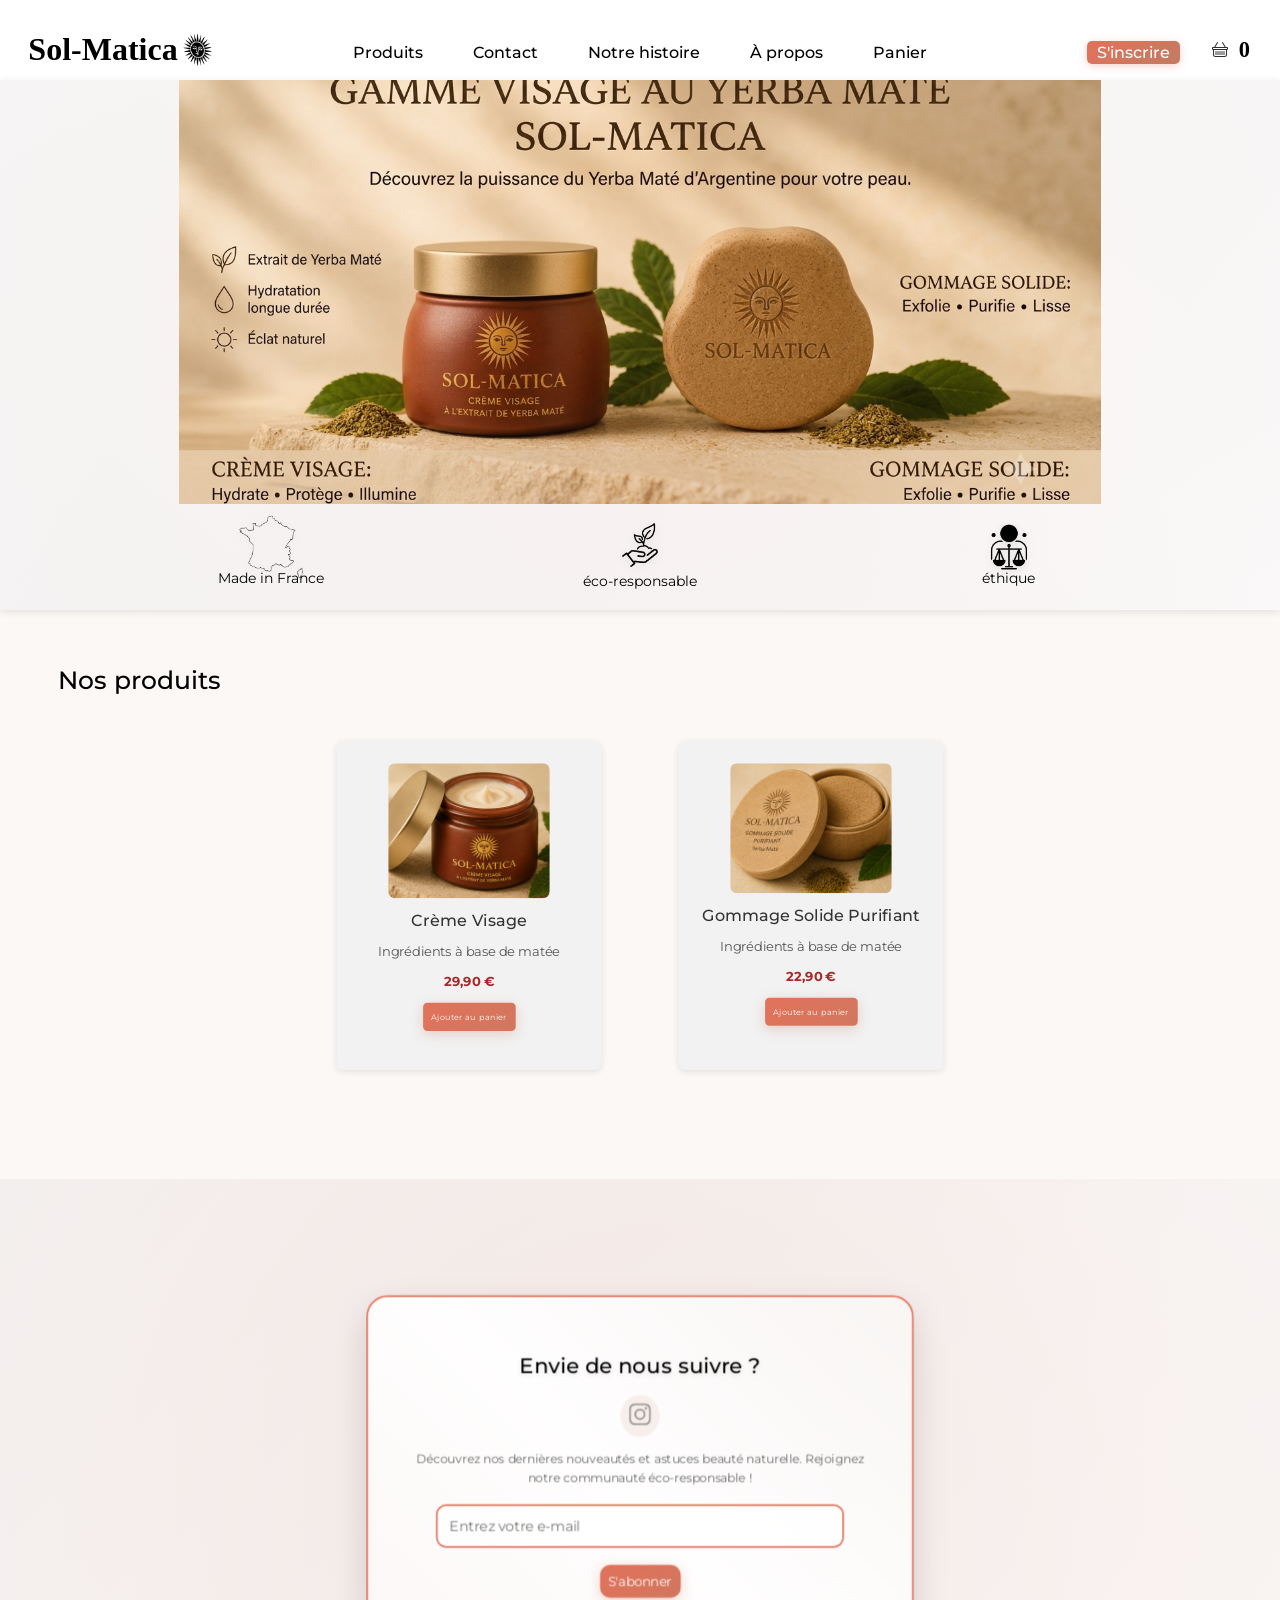
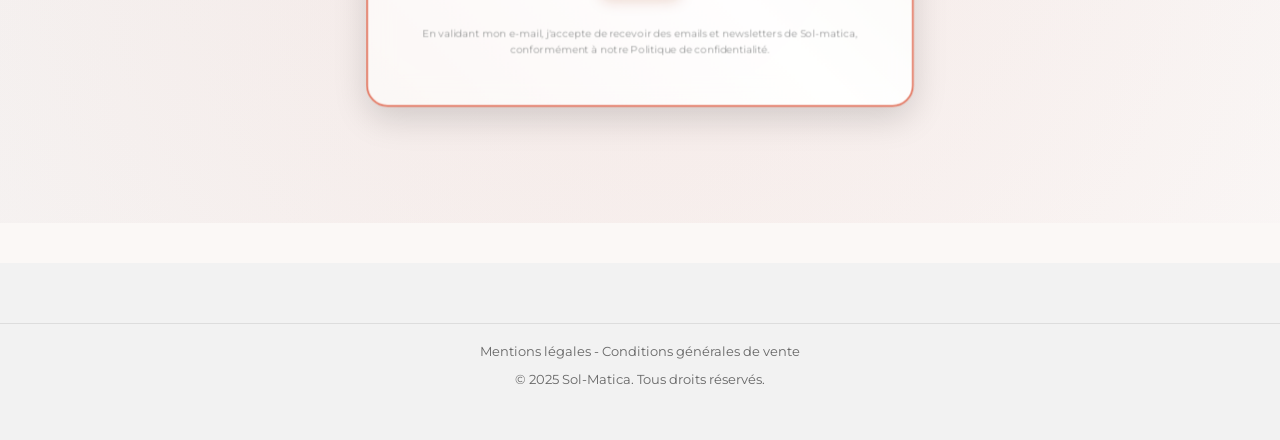
<file: index.html>
<!DOCTYPE html>
<html lang="en">
<head>
    <meta charset="utf-8">
    <meta name="viewport" content="width=device-width, initial-scale=1.0">
    <link rel="stylesheet" href="maticastyle.css">
    <!--<link href="https://fonts.googleapis.com/css2?family=Clarity+City&display=swap" rel="stylesheet">. old one font-->
    <link href="https://fonts.googleapis.com/css2?family=Playfair+Display:wght@400;700&display=swap" rel="stylesheet">
    <link href="https://fonts.googleapis.com/css2?family=Montserrat:wght@100;200;300;400;500;600;700&display=swap" rel="stylesheet">
    

    <title>Sol-Matica</title>
</head>

<body>
    <!-- Éléments décoratifs flottants -->
    <div class="floating-elements">
        <div class="leaf leaf-1"></div>
        <div class="leaf leaf-2"></div>
        <div class="leaf leaf-3"></div>
    </div>

    <!-- Mobile Menu Overlay -->
    <div class="mobile-menu-overlay" id="menu-overlay"></div>

    <!-- Mobile Menu Sidebar -->
    <div class="mobile-menu" id="mobile-menu">
        <div class="mobile-menu-header">
            <h2>Sol-Matica</h2>
            <p>Cosmétiques naturels</p>
        </div>
        <nav>
            <a href="#nos-produits" class="mobile-link">
                <svg xmlns="http://www.w3.org/2000/svg" width="20" height="20" fill="currentColor" viewBox="0 0 16 16">
                    <path d="M8 4.754a3.246 3.246 0 1 0 0 6.492 3.246 3.246 0 0 0 0-6.492M5.754 8a2.246 2.246 0 1 1 4.492 0 2.246 2.246 0 0 1-4.492 0"/>
                    <path d="M9.796 1.343c-.527-1.79-3.065-1.79-3.592 0l-.094.319a.873.873 0 0 1-1.255.52l-.292-.16c-1.64-.892-3.433.902-2.54 2.541l.159.292a.873.873 0 0 1-.52 1.255l-.319.094c-1.79.527-1.79 3.065 0 3.592l.319.094a.873.873 0 0 1 .52 1.255l-.16.292c-.892 1.64.901 3.434 2.541 2.54l.292-.159a.873.873 0 0 1 1.255.52l.094.319c.527 1.79 3.065 1.79 3.592 0l.094-.319a.873.873 0 0 1 1.255-.52l.292.16c1.64.893 3.434-.902 2.54-2.541l-.159-.292a.873.873 0 0 1 .52-1.255l.319-.094c1.79-.527 1.79-3.065 0-3.592l-.319-.094a.873.873 0 0 1-.52-1.255l.16-.292c.893-1.64-.902-3.433-2.541-2.54l-.292.159a.873.873 0 0 1-1.255-.52zm-2.633.283c.246-.835 1.428-.835 1.674 0l.094.319a1.873 1.873 0 0 0 2.693 1.115l.291-.16c.764-.415 1.6.42 1.184 1.185l-.159.292a1.873 1.873 0 0 0 1.116 2.692l.318.094c.835.246.835 1.428 0 1.674l-.319.094a1.873 1.873 0 0 0-1.115 2.693l.16.291c.415.764-.42 1.6-1.185 1.184l-.291-.159a1.873 1.873 0 0 0-2.693 1.116l-.094.318c-.246.835-1.428.835-1.674 0l-.094-.319a1.873 1.873 0 0 0-2.692-1.115l-.292.16c-.764.415-1.6-.42-1.184-1.185l.159-.291A1.873 1.873 0 0 0 1.945 8.93l-.319-.094c-.835-.246-.835-1.428 0-1.674l.319-.094A1.873 1.873 0 0 0 3.06 4.377l-.16-.292c-.415-.764.42-1.6 1.185-1.184l.292.159a1.873 1.873 0 0 0 2.692-1.115z"/>
                </svg>
                Produits
            </a>
            <a href="#profil" class="mobile-link">
                <svg xmlns="http://www.w3.org/2000/svg" width="20" height="20" fill="currentColor" viewBox="0 0 16 16">
                    <path d="M8 8a3 3 0 1 0 0-6 3 3 0 0 0 0 6m2-3a2 2 0 1 1-4 0 2 2 0 0 1 4 0m4 8c0 1-1 1-1 1H3s-1 0-1-1 1-4 6-4 6 3 6 4m-1-.004c-.001-.246-.154-.986-.832-1.664C11.516 10.68 10.289 10 8 10s-3.516.68-4.168 1.332c-.678.678-.83 1.418-.832 1.664z"/>
                </svg>
                Profil
            </a>
            <a href="#apropos" class="mobile-link">
                <svg xmlns="http://www.w3.org/2000/svg" width="20" height="20" fill="currentColor" viewBox="0 0 16 16">
                    <path d="M8 15A7 7 0 1 1 8 1a7 7 0 0 1 0 14m0 1A8 8 0 1 0 8 0a8 8 0 0 0 0 16"/>
                    <path d="m8.93 6.588-2.29.287-.082.38.45.083c.294.07.352.176.288.469l-.738 3.468c-.194.897.105 1.319.808 1.319.545 0 1.178-.252 1.465-.598l.088-.416c-.2.176-.492.246-.686.246-.275 0-.375-.193-.304-.533zM9 4.5a1 1 0 1 1-2 0 1 1 0 0 1 2 0"/>
                </svg>
                À propos
            </a>
            <a href="contact.html" class="mobile-link">
                <svg xmlns="http://www.w3.org/2000/svg" width="20" height="20" fill="currentColor" viewBox="0 0 16 16">
                    <path d="M0 4a2 2 0 0 1 2-2h12a2 2 0 0 1 2 2v8a2 2 0 0 1-2 2H2a2 2 0 0 1-2-2zm2-1a1 1 0 0 0-1 1v.217l7 4.2 7-4.2V4a1 1 0 0 0-1-1zm13 2.383-4.708 2.825L15 11.105zm-.034 6.876-5.64-3.471L8 9.583l-1.326-.795-5.64 3.47A1 1 0 0 0 2 13h12a1 1 0 0 0 .966-.741M1 11.105l4.708-2.897L1 5.383z"/>
                </svg>
                Contact
            </a>
            <a href="#panier" class="mobile-link">
                <svg xmlns="http://www.w3.org/2000/svg" width="20" height="20" fill="currentColor" viewBox="0 0 16 16">
                    <path d="M5.757 1.071a.5.5 0 0 1 .172.686L3.383 6h9.234L10.07 1.757a.5.5 0 1 1 .858-.514L13.783 6H15a1 1 0 0 1 1 1v1a1 1 0 0 1-1 1v4.5a2.5 2.5 0 0 1-2.5 2.5h-9A2.5 2.5 0 0 1 1 13.5V9a1 1 0 0 1-1-1V7a1 1 0 0 1 1-1h1.217L5.07 1.243a.5.5 0 0 1 .686-.172zM2 9v4.5A1.5 1.5 0 0 0 3.5 15h9a1.5 1.5 0 0 0 1.5-1.5V9zM1 7v1h14V7zm3 3a.5.5 0 0 1 .5.5v3a.5.5 0 0 1-1 0v-3A.5.5 0 0 1 4 10m2 0a.5.5 0 0 1 .5.5v3a.5.5 0 0 1-1 0v-3A.5.5 0 0 1 6 10m2 0a.5.5 0 0 1 .5.5v3a.5.5 0 0 1-1 0v-3A.5.5 0 0 1 8 10m2 0a.5.5 0 0 1 .5.5v3a.5.5 0 0 1-1 0v-3a.5.5 0 0 1 .5-.5m2 0a.5.5 0 0 1 .5.5v3a.5.5 0 0 1-1 0v-3a.5.5 0 0 1 .5-.5"/>
                </svg>
                Panier
            </a>
            <a href="monhistoire.html" class="mobile-link"></a>
                <svg xmlns="http://www.w3.org/2000/svg" width="20" height="20" fill="currentColor" viewBox="0 0 16 16">
                    <path d="M5.757 1.071a.5.5 0 0 1 .172.686L3.383 6h9.234L10.07 1.757a.5.5 0 1 1 .858-.514L13.783 6H15a1 1 0 0 1 1 1v1a1 1 0 0 1-1 1v4.5a2.5 2.5 0 0 1-2.5 2.5h-9A2.5 2.5 0 0 1 1 13.5V9a1 1 0 0 1-1-1V7a1 1 0 0 1 1-1h1.217L5.07 1.243a.5.5 0 0 1 .686-.172zM2 9v4.5A1.5 1.5 0 0 0 3.5 15h9a1.5 1.5 0 0 0 1.5-1.5V9zM1 7v1h14V7zm3 3a.5.5 0 0 1 .5.5v3a.5.5 0 0 1-1 0v-3A.5.5 0 0 1 4 10m2 0a.5.5 0 0 1 .5.5v3a.5.5 0 0 1-1 0v-3A.5.5 0 0 1 6 10m2 0a.5.5 0 0 1 .5.5v3a.5.5 0 0 1-1 0v-3A.5.5 0 0 1 8 10m2 0a.5.5 0 0 1 .5.5v3a.5.5 0 0 1-1 0v-3a.5.5 0 0 1 .5-.5m2 0a.5.5 0 0 1 .5.5v3a.5.5 0 0 1-1 0v-3a.5.5 0 0 1 .5-.5"/>
                </svg>
                Notre histoire
        </nav>
    </div>

    <!-- Menu Hamburger (doit être APRÈS le menu pour le z-index) -->
    <button class="hamburger" id="hamburger-btn">
        <span></span>
        <span></span>
        <span></span>
    </button>

    <div class="textmove">
        <h1 class="float">Sol-Matica</h1>
        <img src="logo3.png" class="logo-inline" alt="Sol-Matica logo">
    </div>
    
    <div class="inscription-container">
        <button id="btn-inscription">S'inscrire</button>
    </div>

    <div class="banner"></div>
    
    <nav class="navbar">
        <ul>
            <li><a href="#nos-produits" class="fade-in" style="animation-delay: 0.5s;">Produits</a></li>
            <li><a href="contact.html" class="fade-in" style="animation-delay: 0.9s;">Contact</a></li>
            <li><a href="monhistoire.html" class="fade-in" style="animation-delay: 1.1s;">Notre histoire</a></li>
            <li><a href="#apropos" class="fade-in" style="animation-delay: 0.7s;">À propos</a></li>
            <li><a href="#panier" class="fade-in" style="animation-delay: 1.1s;">Panier</a></li>
        </ul>
    </nav>

    <section>
        <div class="banner3">
            <img src="Gemini_Generated_Image_6yeigr6yeigr6yei.png" style="width: 72%; display: block; margin: 0 auto;">
            <div class="badges">
                <div class="badge scale-in" style="animation-delay: 1s;">
                    <img src="64213274-simple-contour-map-of-france-black-outline-map-isolated-on-white-background-removebg-preview.png">
                    <span>Made in France</span>
                </div>

                <div class="badge scale-in" style="animation-delay: 1.2s;">
                    <img src="main-tenant-le-sol-avec-l-icone-de-ligne-plate-de-plante-vecteur-fin-signe-de-protection-de-l-environnement-logo-de-concept-d-ecologie-illustration-de-l-agriculture-2jn0ere-removebg-preview.png">
                    <span>éco-responsable</span>
                </div>

                <div class="badge scale-in" style="animation-delay: 1.4s;">
                    <img src="logohen.png">
                    <span>éthique</span>
                </div>
            </div>
        </div>
    </section>

    <h1 id="nos-produits" class="textmove2">Nos produits</h1>
    
    <section id="produits" class="produits">
        <div class="header-actions">
            <div class="panier">
                <svg xmlns="http://www.w3.org/2000/svg" width="16" height="16" fill="currentColor" class="bi bi-basket" viewBox="0 0 16 16">
                    <path d="M5.757 1.071a.5.5 0 0 1 .172.686L3.383 6h9.234L10.07 1.757a.5.5 0 1 1 .858-.514L13.783 6H15a1 1 0 0 1 1 1v1a1 1 0 0 1-1 1v4.5a2.5 2.5 0 0 1-2.5 2.5h-9A2.5 2.5 0 0 1 1 13.5V9a1 1 0 0 1-1-1V7a1 1 0 0 1 1-1h1.217L5.07 1.243a.5.5 0 0 1 .686-.172zM2 9v4.5A1.5 1.5 0 0 0 3.5 15h9a1.5 1.5 0 0 0 1.5-1.5V9zM1 7v1h14V7zm3 3a.5.5 0 0 1 .5.5v3a.5.5 0 0 1-1 0v-3A.5.5 0 0 1 4 10m2 0a.5.5 0 0 1 .5.5v3a.5.5 0 0 1-1 0v-3A.5.5 0 0 1 6 10m2 0a.5.5 0 0 1 .5.5v3a.5.5 0 0 1-1 0v-3A.5.5 0 0 1 8 10m2 0a.5.5 0 0 1 .5.5v3a.5.5 0 0 1-1 0v-3a.5.5 0 0 1 .5-.5m2 0a.5.5 0 0 1 .5.5v3a.5.5 0 0 1-1 0v-3a.5.5 0 0 1 .5-.5"/>
                </svg> 
                <span id="panier-count">0</span>
            </div>
        </div>

        <!-- Produits -->
    <!--/*<div class="product-card slide-in-left">
            <div class="product-image-wrapper">
                <img src="smallv1.png" alt="Produit 1">
            </div>
            <div class="text">
                <h3>Crème Visage</h3>
            </div>
            <div class="undertext">
                <p>Ingrédients à base de matée et de framboise</p>
                <button class="btn-panier">Ajouter au panier</button>
            </div>
        </div>-->
        <div class="product-card slide-in-left">
            <div class="product-image-wrapper">
                <img src="smallv1.png" alt="Produit 1">
            </div>
            <div class="text">
                <h3><a href="produit1.html" class="main-link">Crème Visage</a></h3>
            </div>
            <div class="undertext">
                <p>Ingrédients à base de matée</p>
                <p style="color: brown; font-weight: bold;">
                29,90 € </p>
                <button class="btn-panier">Ajouter au panier</button>
            </div>
        </div>




        <!--div class="product-card slide-in-left" style="animation-delay: 0.5s;">
            <div class="product-image-wrapper">
                <img src="smallv2.png" alt="Produit 2">
            </div>
            <div class="text">
                <h3>Gommage Solide Purifiant</h3>
            </div>
            <div class="undertext">
                <p>Ingrédients à base de matée et de framboise</p>
                <button class="btn-panier">Ajouter au panier</button>
            </div>
        </div>-->

        <div class="product-card slide-in-left">
            <div class="product-image-wrapper">
                <img src="smallv2.png" alt="Produit 2">
            </div>
            <div class="text">
                <h3><a href="produit2.html" class="main-link">Gommage Solide Purifiant</a></h3>
            </div>
            <div class="undertext">
                <p>Ingrédients à base de matée</p>
                <p style="color: brown; font-weight: bold;">
                22,90 € </p>
                <button class="btn-panier">Ajouter au panier</button>
            </div>
        </div>
    </section>

    <section class="newsletter fade-in">
        <div class="newsletter-card">
            <h3>Envie de nous suivre ?</h3>
            <div class="social-links">
                <a href="https://www.instagram.com/example/" target="_blank" id="instagram-link">
                    <svg xmlns="http://www.w3.org/2000/svg" width="16" height="16" fill="currentColor" class="bi bi-instagram" viewBox="0 0 16 16">
                        <path d="M8 0C5.829 0 5.556.01 4.703.048 3.85.088 3.269.222 2.76.42a3.9 3.9 0 0 0-1.417.923A3.9 3.9 0 0 0 .42 2.76C.222 3.268.087 3.85.048 4.7.01 5.555 0 5.827 0 8.001c0 2.172.01 2.444.048 3.297.04.852.174 1.433.372 1.942.205.526.478.972.923 1.417.444.445.89.719 1.416.923.51.198 1.09.333 1.942.372C5.555 15.99 5.827 16 8 16s2.444-.01 3.298-.048c.851-.04 1.434-.174 1.943-.372a3.9 3.9 0 0 0 1.416-.923c.445-.445.718-.891.923-1.417.197-.509.332-1.09.372-1.942C15.99 10.445 16 10.173 16 8s-.01-2.445-.048-3.299c-.04-.851-.175-1.433-.372-1.941a3.9 3.9 0 0 0-.923-1.417A3.9 3.9 0 0 0 13.24.42c-.51-.198-1.092-.333-1.943-.372C10.443.01 10.172 0 7.998 0zm-.717 1.442h.718c2.136 0 2.389.007 3.232.046.78.035 1.204.166 1.486.275.373.145.64.319.92.599s.453.546.598.92c.11.281.24.705.275 1.485.039.843.047 1.096.047 3.231s-.008 2.389-.047 3.232c-.035.78-.166 1.203-.275 1.485a2.5 2.5 0 0 1-.599.919c-.28.28-.546.453-.92.598-.28.11-.704.24-1.485.276-.843.038-1.096.047-3.232.047s-2.39-.009-3.233-.047c-.78-.036-1.203-.166-1.485-.276a2.5 2.5 0 0 1-.92-.598 2.5 2.5 0 0 1-.6-.92c-.109-.281-.24-.705-.275-1.485-.038-.843-.046-1.096-.046-3.233s.008-2.388.046-3.231c.036-.78.166-1.204.276-1.486.145-.373.319-.64.599-.92s.546-.453.92-.598c.282-.11.705-.24 1.485-.276.738-.034 1.024-.044 2.515-.045zm4.988 1.328a.96.96 0 1 0 0 1.92.96.96 0 0 0 0-1.92m-4.27 1.122a4.109 4.109 0 1 0 0 8.217 4.109 4.109 0 0 0 0-8.217m0 1.441a2.667 2.667 0 1 1 0 5.334 2.667 2.667 0 0 1 0-5.334"/>
                    </svg>
                </a>
            </div>
            <p>Découvrez nos dernières nouveautés et astuces beauté naturelle. Rejoignez notre communauté éco-responsable !</p>
            <input type="email" placeholder="Entrez votre e-mail" id="email-input">  
            <button id="subscribe-btn" class="button-bounce">S'abonner</button>
            <p class="privacy-text">En validant mon e-mail, j'accepte de recevoir des emails et newsletters de Sol-matica, conformément à notre Politique de confidentialité.</p>
        </div>
    </section>

    <footer>
        <div class="footer-bottom">
            <div class="footer-links">
                <span>Mentions légales</span>
                <span> - Conditions générales de vente</span>
            </div>
            <p>&copy; 2025 Sol-Matica. Tous droits réservés.</p>
        </div>
    </footer>

    <!-- TOUS LES SCRIPTS À LA FIN -->
    <script>
        // Bouton inscription
        document.getElementById("btn-inscription").addEventListener("click", function() {
            window.location.href = "inscription.html";
        });

        // Script panier
        let panierCount = 0;
        const panierDisplay = document.getElementById("panier-count");
        const produits = document.querySelectorAll(".btn-panier");

        produits.forEach(btn => {
            btn.addEventListener("click", (e) => {
                panierCount++;
                panierDisplay.textContent = panierCount;
                
                // Animation du panier
                panierDisplay.parentElement.classList.add('panier-animate');
                setTimeout(() => {
                    panierDisplay.parentElement.classList.remove('panier-animate');
                }, 600);
                
                // Effet ripple sur le bouton
                const ripple = document.createElement('span');
                ripple.classList.add('ripple-effect');
                btn.appendChild(ripple);
                setTimeout(() => ripple.remove(), 600);
            });
        });

        // Menu Hamburger
        const hamburger = document.getElementById('hamburger-btn');
        const mobileMenu = document.getElementById('mobile-menu');
        const menuOverlay = document.getElementById('menu-overlay');
        const body = document.body;

        function openMenu() {
            console.log('Opening menu'); // Pour debug
            hamburger.classList.add('active');
            mobileMenu.classList.add('active');
            menuOverlay.classList.add('active');
            body.style.overflow = 'hidden';
        }

        function closeMenu() {
            console.log('Closing menu'); // Pour debug
            hamburger.classList.remove('active');
            mobileMenu.classList.remove('active');
            menuOverlay.classList.remove('active');
            body.style.overflow = '';
        }

        // Clic sur hamburger
        hamburger.addEventListener('click', function(e) {
            e.preventDefault();
            e.stopPropagation();
            console.log('Hamburger clicked'); // Pour debug
            
            if (mobileMenu.classList.contains('active')) {
                closeMenu();
            } else {
                openMenu();
            }
        });

        // Clic sur overlay
        menuOverlay.addEventListener('click', function(e) {
            e.preventDefault();
            closeMenu();
        });

        // Clic sur liens du menu
        const menuLinks = mobileMenu.querySelectorAll('a');
        menuLinks.forEach(link => {
            link.addEventListener('click', function() {
                closeMenu();
            });
        });
    </script>
</body>
</html>
</file>
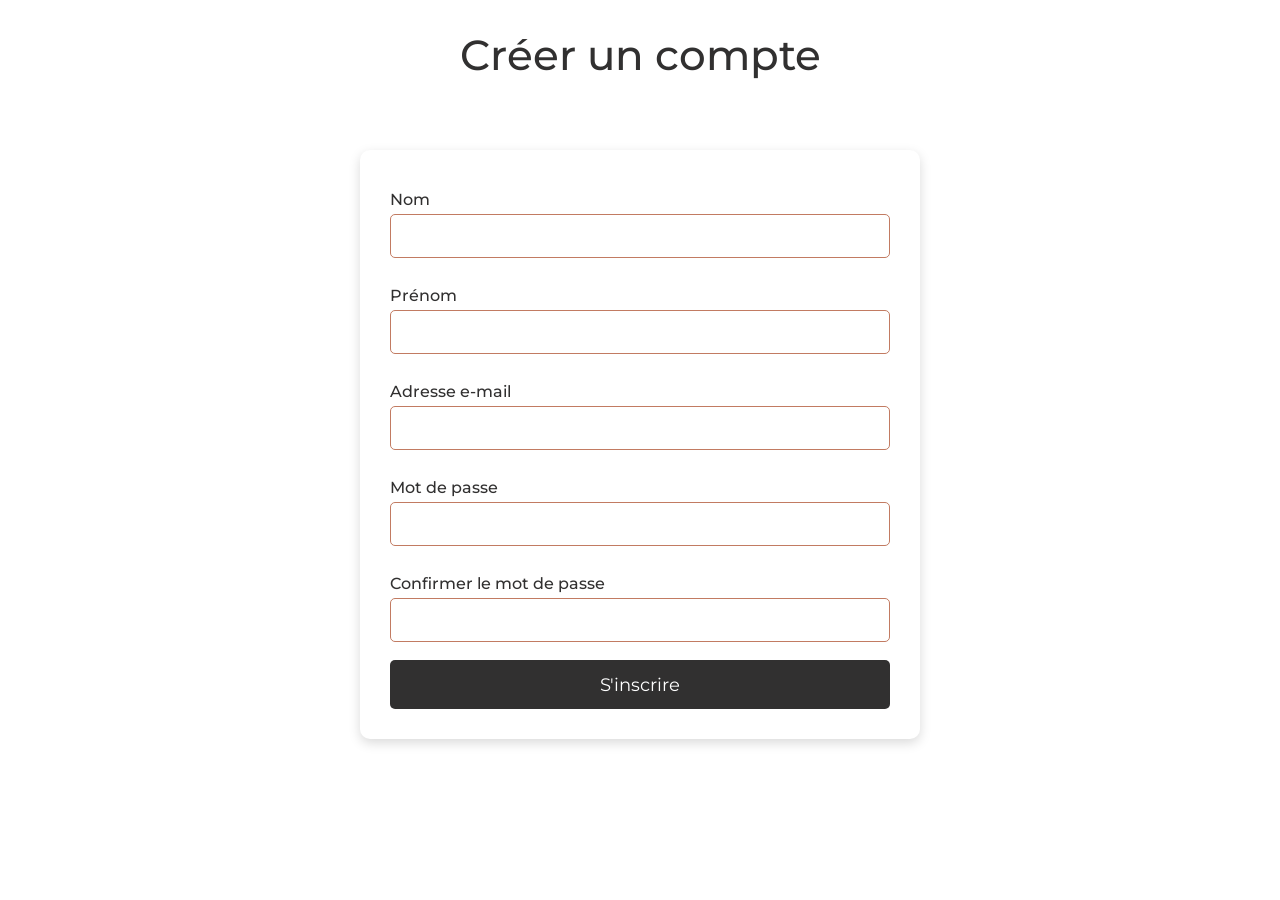
<file: inscription.html>
<!DOCTYPE html>
<html lang="fr">
<head>
  <meta charset="UTF-8">
  <title>Inscription</title>
  <link rel="stylesheet" href="inscrisytle.css">
  <link href="https://fonts.googleapis.com/css2?family=Montserrat:wght@100;200;300;400;500;600;700&display=swap" rel="stylesheet">

</head>
<body>

  <div class="headbanner">
    <h1>Créer un compte</h1>
  </div>

  <form id="form-inscription" action="userController.php" method="POST">
    <label for="nom">Nom</label>
    <input type="text" id="nom" name="nom" required>

    <label for="prenom">Prénom</label>
    <input type="text" id="prenom" name="prenom" required>

    <label for="email">Adresse e-mail</label>
    <input type="email" id="email" name="email" required>

    <label for="motdepasse">Mot de passe</label>
    <input type="password" id="motdepasse" name="motdepasse" required>

    <label for="confirm">Confirmer le mot de passe</label>
    <input type="password" id="confirm" name="confirm" required>

    <button type="submit">S'inscrire</button>
  </form>
   <div id="confirmation-message">
    Inscription réussie 🎉 Bienvenue sur notre site !
  </div>

  <script>
    const form = document.getElementById("form-inscription");
    const confirmation = document.getElementById("confirmation-message");

    form.addEventListener("submit", function(event) {
      event.preventDefault(); //
      confirmation.style.display = "block"; 
      form.reset(); 
    });
  </script>

</body>
</html>
</file>
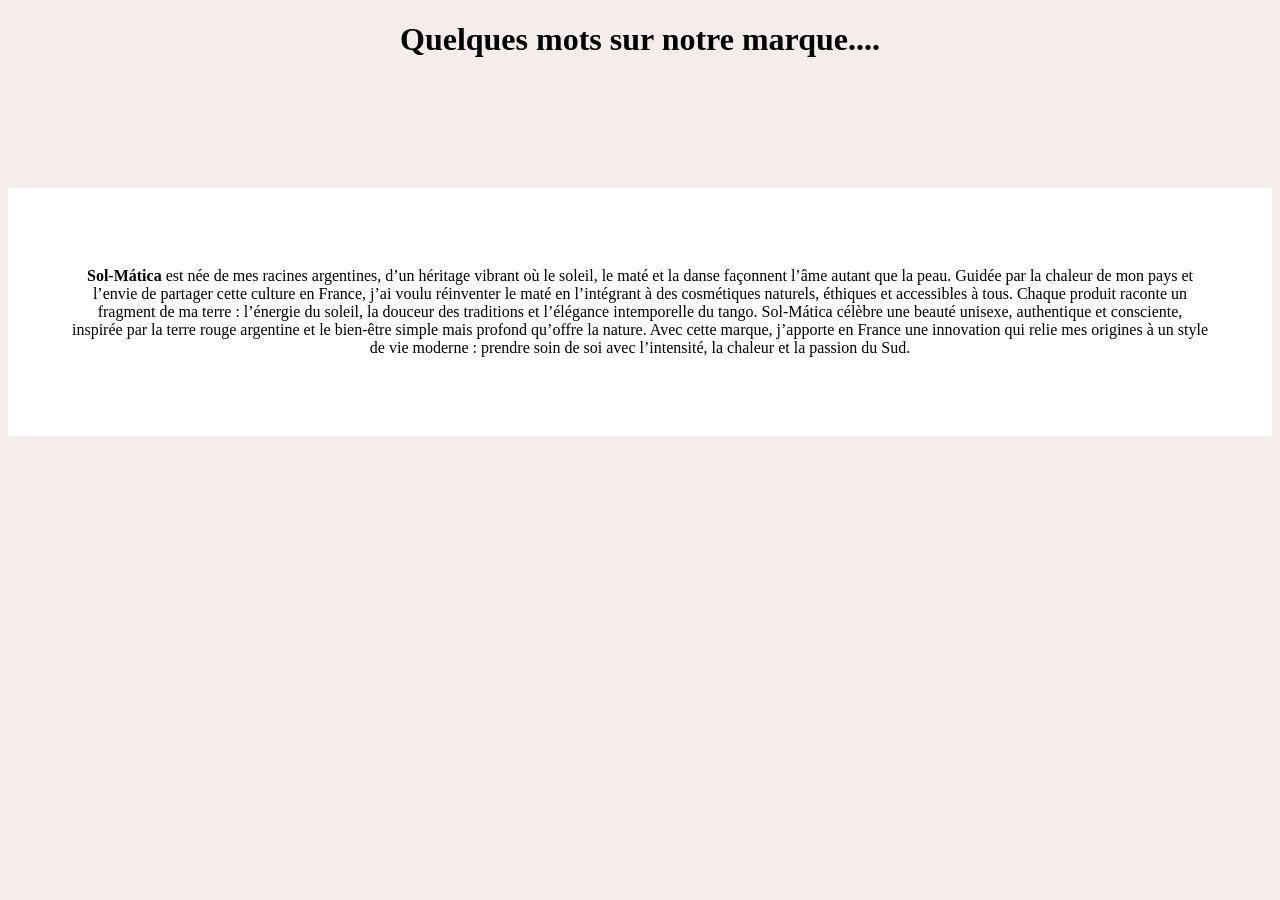
<file: monhistoire.html>
<!DOCTYPE html>
<html lang="en">
    <head>
        <meta charset="utf-8">
        <meta name="viewport" content="width=device-width, initial-scale=1.0">
        <!--<link rel="stylesheet" href="maticastyle.css">-->
        <link href="monhistoiresytle.css" rel="stylesheet">

        <title>histoire</title>
    </head>

    <body>
        <h1 style="text-align: center;">Quelques mots sur notre marque....</h1>
        <br>
        <br>
        <br>
        <br>
        <br>
        <br>
        <div class = "backtext">
            <p style="text-align: center; position: relative; font-size: 16px;"><strong>Sol-Mática</strong> est née de mes racines argentines, d’un héritage vibrant où le soleil, le maté et la danse façonnent l’âme autant que la peau.
    Guidée par la chaleur de mon pays et l’envie de partager cette culture en France, j’ai voulu réinventer le maté en l’intégrant à des cosmétiques naturels, éthiques et accessibles à tous.
    Chaque produit raconte un fragment de ma terre : l’énergie du soleil, la douceur des traditions et l’élégance intemporelle du tango.
    Sol-Mática célèbre une beauté unisexe, authentique et consciente, inspirée par la terre rouge argentine et le bien-être simple mais profond qu’offre la nature.
    Avec cette marque, j’apporte en France une innovation qui relie mes origines à un style de vie moderne : prendre soin de soi avec l’intensité, la chaleur et la passion du Sud.</p>
        </div>
    </body>

</html>
</file>
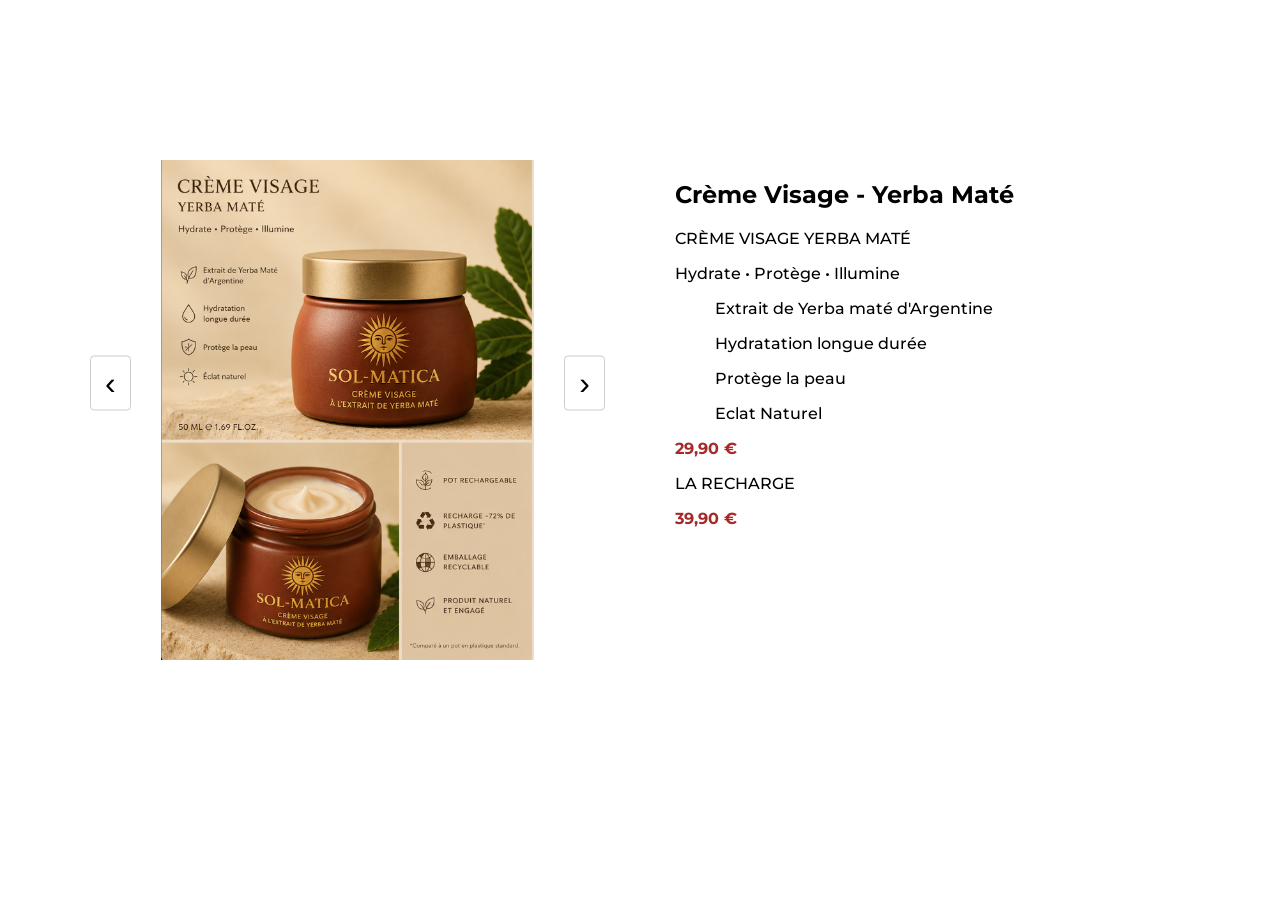
<file: produit1.html>
<!DOCTYPE html>
<html lang="en">
<head>
    <meta charset="utf-8">
    <meta name="viewport" content="width=device-width, initial-scale=1.0">
    <link rel="stylesheet" href="produit1.css">
    <link href="https://fonts.googleapis.com/css2?family=Montserrat:wght@100;200;300;400;500;600;700&display=swap" rel="stylesheet">
    

    <title>Crème Visage</title>


</head>

<body>
    <section class="background-prod">

        <div class="product-container">

            <div class="product-image">
                <button class="carousel-btn prev">&#8249;</button>
  
                <div class="carousel-track">
                    <img src="produit1.png" alt="Vue 1">
                    <img src="produit1bis.png" alt="Vue 2">
                </div>

                <button class="carousel-btn next">&#8250;</button>
            </div>

            <div class="product-info">
                <h1>Crème Visage - Yerba Maté</h1>
                <p>CRÈME VISAGE YERBA MATÉ</p>
                <p>Hydrate • Protège • Illumine</p>
                <p><ul>Extrait de Yerba maté d'Argentine</ul></p>
                <p><ul>Hydratation longue durée</ul></p>
                <p><ul>Protège la peau</ul></p>
                <p><ul>Eclat Naturel</ul></p>
                <p style="color: brown; font-weight: bold;">
                29,90 € </p>
                <p>LA RECHARGE</p>
                <p style="color: brown; font-weight: bold;">
                39,90 € </p>
            </div>

        </div>

    </section>

    <script>
        const imgs = document.querySelectorAll('.carousel-track img');
        let current = 0;

        imgs[current].classList.add('active');

        document.querySelector('.prev').addEventListener('click', () => {
        imgs[current].classList.remove('active');
        current = (current - 1 + imgs.length) % imgs.length;
        imgs[current].classList.add('active');
        });

        document.querySelector('.next').addEventListener('click', () => {
        imgs[current].classList.remove('active');
        current = (current + 1) % imgs.length;
        imgs[current].classList.add('active');
        });
    </script>
</body>
</file>
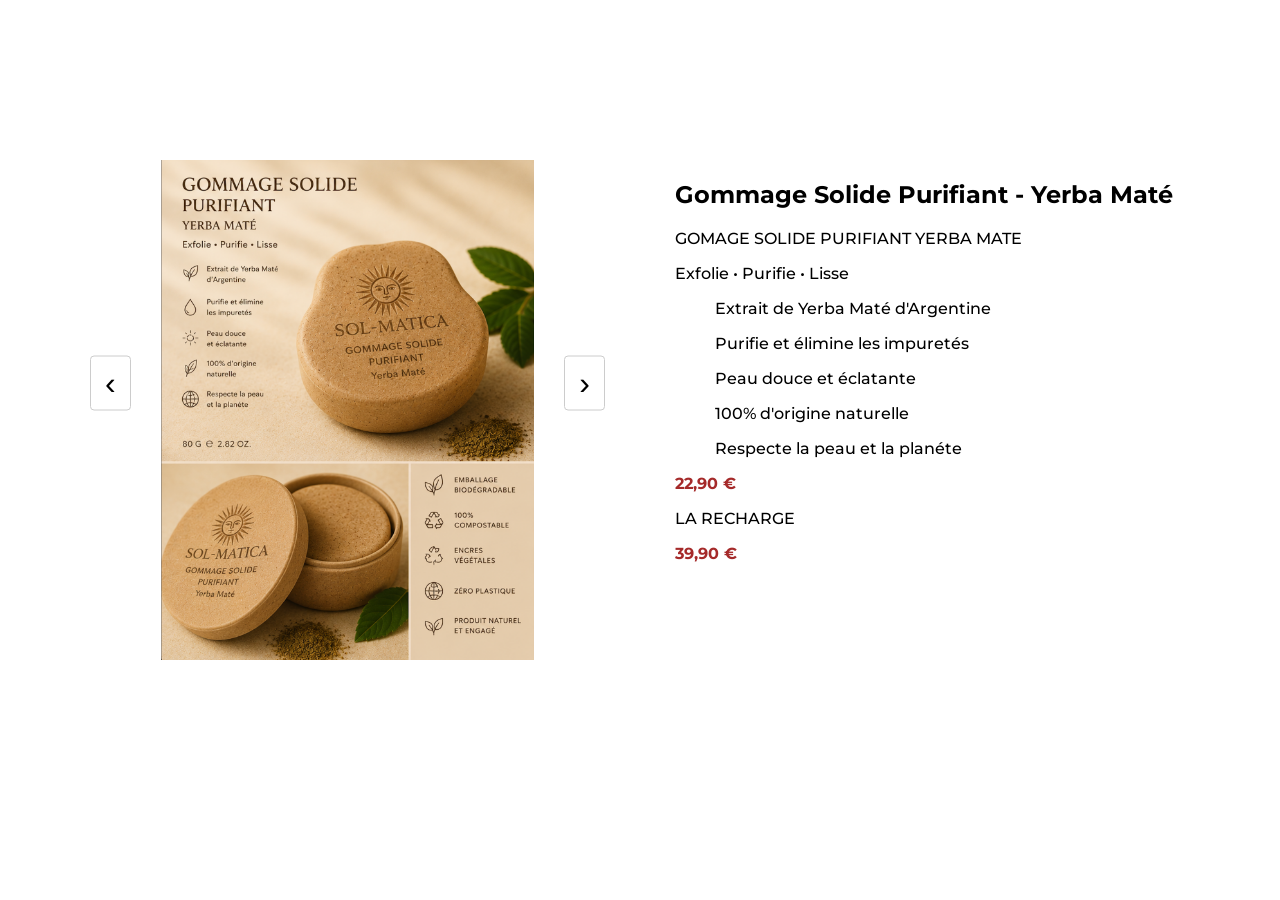
<file: produit2.html>
<!DOCTYPE html>
<html lang="en">
<head>
    <meta charset="utf-8">
    <meta name="viewport" content="width=device-width, initial-scale=1.0">
    <link rel="stylesheet" href="produit1.css">
    <link href="https://fonts.googleapis.com/css2?family=Montserrat:wght@100;200;300;400;500;600;700&display=swap" rel="stylesheet">
    

    <title>Gommage Solide Purifiant</title>


</head>

<body>
    <section class="background-prod">

        <div class="product-container">

            <div class="product-image">
                <button class="carousel-btn prev">&#8249;</button>
  
                <div class="carousel-track">
                    <img src="produit2.png" alt="Vue 1">
                    <img src="produit2bis.png" alt="Vue 2">
                </div>

                <button class="carousel-btn next">&#8250;</button>
            </div>

            <div class="product-info">
                <h1>Gommage Solide Purifiant - Yerba Maté</h1>
                <p>GOMAGE SOLIDE PURIFIANT YERBA MATE</p>
                <p>Exfolie • Purifie • Lisse</p>
                <ul>Extrait de Yerba Maté d'Argentine</ul>
                <p><ul>Purifie et élimine les impuretés</ul></p>
                <p><ul>Peau douce et éclatante</ul></p>
                <p><ul>100% d'origine naturelle</ul></p>
                <p><ul>Respecte la peau et la planéte</ul></p>
                <p style="color: brown; font-weight: bold;">
                22,90 € </p>
                <p>LA RECHARGE</p>
                <p style="color: brown; font-weight: bold;">
                39,90 € </p>
            </div>

        </div>

    </section>

    <script>
        const imgs = document.querySelectorAll('.carousel-track img');
        let current = 0;

        imgs[current].classList.add('active');

        document.querySelector('.prev').addEventListener('click', () => {
        imgs[current].classList.remove('active');
        current = (current - 1 + imgs.length) % imgs.length;
        imgs[current].classList.add('active');
        });

        document.querySelector('.next').addEventListener('click', () => {
        imgs[current].classList.remove('active');
        current = (current + 1) % imgs.length;
        imgs[current].classList.add('active');
        });
    </script>
</body>




<!--
<!DOCTYPE html>
<html lang="en">
<head>
    <meta charset="utf-8">
    <meta name="viewport" content="width=device-width, initial-scale=1.0">
    <link rel="stylesheet" href="produit2.css">
    <link href="https://fonts.googleapis.com/css2?family=Montserrat:wght@100;200;300;400;500;600;700&display=swap" rel="stylesheet">
    

    <title>Gommage Solide Purifiant</title>

</head>

<body>
    <section class="background-prod">

        <div class="product-container">

            <div class="product-image">
                <button class="carousel-btn prev">&#8249;</button>
  
                <div class="carousel-track">
                    <img src="produit2.png alt="Vue 1">
                    <img src="produit2bis.png" alt="Vue 2">
                </div>

                <button class="carousel-btn next">&#8250;</button>
            </div>

            <div class="product-info">
                <h1>Gommage Solide Purifiant - Yerba Maté</h1>
                <p>Exfolie • Purifie • Lisse</p>
                <p><ul>Extrait de Yerba Maté d'Argentine</ul></p>
                <p><ul>Purifie et élimine les impuretés</ul></p>
                <p><ul>Peau douce et éclatante</ul></p>
                <p><ul>100% d'origine naturelle</ul></p>
                <p><ul>Respecte la peau et la planéte</ul></p>
            </div>

        </div>

    </section>

    <script>
        const imgs = document.querySelectorAll('.carousel-track img');
        let current = 0;

        imgs[current].classList.add('active');

        document.querySelector('.prev').addEventListener('click', () => {
        imgs[current].classList.remove('active');
        current = (current - 1 + imgs.length) % imgs.length;
        imgs[current].classList.add('active');
        });

        document.querySelector('.next').addEventListener('click', () => {
        imgs[current].classList.remove('active');
        current = (current + 1) % imgs.length;
        imgs[current].classList.add('active');
        });
    </script>
</body>
-->
</file>
<file: maticastyle.css>
body {
    background-color: rgba(194, 123, 98, 0.05);
    overflow-x: hidden;
    margin: 0;
    padding: 0;
}

/* ========== ÉLÉMENTS DÉCORATIFS FLOTTANTS ========== */
.floating-elements {
    position: fixed;
    width: 100%;
    height: 100%;
    pointer-events: none;
    z-index: 1;
    overflow: hidden;
}

.leaf {
    position: absolute;
    width: 20px;
    height: 20px;
    background: linear-gradient(135deg, rgba(139, 76, 59, 0.3), rgba(194, 123, 98, 0.2));
    border-radius: 50% 0;
    animation: leafFall 8s infinite ease-in-out;
    opacity: 0;
}

.leaf-1 {
    left: 20%;
    animation-delay: 0s;
}

.leaf-2 {
    left: 50%;
    animation-delay: 3s;
}

.leaf-3 {
    left: 80%;
    animation-delay: 6s;
}

/* ========== ANIMATIONS ========== */
@keyframes fadeIn {
    from {
        opacity: 0;
        transform: translateY(20px);
    }
    to {
        opacity: 1;
        transform: translateY(0);
    }
}

@keyframes slideInLeft {
    from {
        opacity: 0;
        transform: translateX(-50px);
    }
    to {
        opacity: 1;
        transform: translateX(0);
    }
}

@keyframes slideInRight {
    from {
        opacity: 0;
        transform: translateX(50px);
    }
    to {
        opacity: 1;
        transform: translateX(0);
    }
}

@keyframes slideInTop {
    from {
        opacity: 0;
        transform: translateY(-50px);
    }
    to {
        opacity: 1;
        transform: translateY(0);
    }
}

@keyframes bounce {
    0%, 20%, 50%, 80%, 100% {
        transform: translateY(0);
    }
    40% {
        transform: translateY(-10px);
    }
    60% {
        transform: translateY(-5px);
    }
}

@keyframes float {
    0%, 100% {
        transform: translateY(0);
    }
    50% {
        transform: translateY(-10px);
    }
}

@keyframes buttonBounce {
    0%, 100% {
        transform: scale(1);
    }
    50% {
        transform: scale(1.05);
    }
}

@keyframes zoom {
    0% {
        transform: scale(1);
    }
    100% {
        transform: scale(1.05);
    }
}

@keyframes gradientShift {
    0% {
        background-position: 0% 50%;
    }
    50% {
        background-position: 100% 50%;
    }
    100% {
        background-position: 0% 50%;
    }
}

@keyframes pulse {
    0%, 100% {
        transform: scale(1);
    }
    50% {
        transform: scale(1.05);
    }
}

@keyframes leafFall {
    0% {
        transform: translateY(-20px) rotate(0deg);
        opacity: 0;
    }
    10% {
        opacity: 0.6;
    }
    90% {
        opacity: 0.6;
    }
    100% {
        transform: translateY(100vh) rotate(180deg);
        opacity: 0;
    }
}

@keyframes shimmer {
    0% {
        background-position: -200% center;
    }
    100% {
        background-position: 200% center;
    }
}

@keyframes scaleIn {
    from {
        transform: scale(0.8);
        opacity: 0;
    }
    to {
        transform: scale(1);
        opacity: 1;
    }
}

@keyframes rotateIn {
    from {
        transform: rotate(-5deg) scale(0.95);
        opacity: 0;
    }
    to {
        transform: rotate(0deg) scale(1);
        opacity: 1;
    }
}

@keyframes glow {
    0%, 100% {
        box-shadow: 0 0 5px rgba(226, 114, 91, 0.3);
    }
    50% {
        box-shadow: 0 0 20px rgba(226, 114, 91, 0.6), 0 0 30px rgba(226, 114, 91, 0.4);
    }
}

@keyframes ripple {
    0% {
        transform: scale(0);
        opacity: 1;
    }
    100% {
        transform: scale(2);
        opacity: 0;
    }
}

/* Classes d'animation */
.fade-in {
    animation: fadeIn 1s ease-out;
}

.slide-in-left {
    animation: slideInLeft 1s ease-out;
}

.slide-in-right {
    animation: slideInRight 1s ease-out;
}

.slide-in-top {
    animation: slideInTop 1s ease-out;
}

.bounce {
    animation: bounce 2s ease-in-out;
}

/*.float {
    animation: float 3s ease-in-out infinite;
}*/

.button-bounce:hover {
    animation: buttonBounce 0.3s ease-in-out;
}

.pulse {
    animation: pulse 2s ease-in-out infinite;
}

.scale-in {
    animation: scaleIn 0.8s ease-out;
}

/* ========== TYPOGRAPHIE ========== */
/* La police Clarity City est chargée via Google Fonts dans le HTML */

#panier-count {
    font-family: 'Clarity City'; 
    font-size: 20px;                  
    font-weight: normal;               
    color: black;                       
}

.textmove {
    position: absolute;
    top: 10px;
    left: 10%;
    transform: translateX(-50%);
    text-align: center;
    /*font-family: 'Playfair Display', serif;  */ 
    font-family: 'Cinzel', serif;
    font-style:normal;
    font-weight:lighter  !important;
    z-index: 100;
    display: flex;              /* ← aligne texte + logo sur la même ligne */
    align-items: center;        /* ← centre verticalement */
    gap: 10px;  
}

.logo-inline {
    width: 55px;  /* bigger */
    height: auto;
    margin-left: -15px;
    margin-bottom: 1px;
    clip-path: inset(0 10px 0 10px);
    
}


.textmove2 {
    /*font-family: 'Playfair Display', serif;
    font-style: italic;*/
    font-family: 'Montserrat', sans-serif;
    font-weight:500;
    z-index: 100;
    margin-left: 4.5%;
    font-size: 25px;
    margin-top: 55px;
    animation: slideInLeft 1s ease-out;
}


/* ========== NAVIGATION ========== */
.banner {
    width: 100%;
    height: 80px; 
    background-color: white;
    position: relative;
    overflow: hidden;
    box-shadow: 0 2px 5px rgba(0, 0, 0, 0.05);
}

.banner::after {
    content: '';
    position: absolute;
    top: 0;
    left: -100%;
    width: 100%;
    height: 100%;
    background: linear-gradient(90deg, transparent, rgba(226, 114, 91, 0.15), transparent);
    animation: shimmer 4s infinite;
}

.navbar {
    position: absolute;   
    top: 43px;           
    width: 100%; 
    left: 0px;
    /*font-family: 'Playfair Display', serif;*/
    font-family: 'Montserrat', sans-serif;
    font-weight: 500;   
    z-index: 100;
}

.navbar ul {
    display: flex;  
    justify-content: center;
    gap: 30px;
    list-style: none;
    margin: 0;
    padding: 0;
}

.navbar a {
    text-decoration: none;
    color: black;
    position: relative;
    transition: all 0.3s ease;
    padding: 5px 10px;
}

.navbar a::after {
    content: '';
    position: absolute;
    bottom: -5px;
    left: 50%;
    width: 0;
    height: 2px;
    background: linear-gradient(90deg, #c27b62, rgb(226, 114, 91));
    transition: all 0.3s ease;
    transform: translateX(-50%);
}

.navbar a:hover {
    color: rgb(226, 114, 91);
    transform: translateY(-2px);
}

.navbar a:hover::after {
    width: 100%;
}

/* ========== BANNIÈRE PRINCIPALE ========== */
.banner3 {
    width: 100%;
    height: 530px;
    background: linear-gradient(45deg, rgb(242,242,242), rgb(250,250,250), rgb(242,242,242));
    background-size: 200% 200%;
    animation: gradientShift 10s ease-in-out infinite;
    overflow: hidden;
    position: relative;
    box-shadow: 0 2px 8px rgba(0,0,0,0.1);
}


.banner3::before {
    content: '';
    position: absolute;
    top: -50%;
    left: -50%;
    width: 200%;
    height: 200%;
    background: radial-gradient(circle, rgba(226, 114, 91, 0.05) 0%, transparent 70%);
    animation: float 8s ease-in-out infinite;
    pointer-events: none;
}

.banner3 img {
    width: 100%;
    height: 80%;
    object-fit: cover;
    animation: zoom 20s ease-in-out infinite alternate;
    transition: filter 0.5s ease;
}

.banner3:hover img {
    filter: brightness(1.05);
}

/* ========== BADGES ========== */
.badges {
    display: flex;
    justify-content: center;
    align-items: center;
    gap: 6px;
    max-width: 1100px;
    margin: 14px auto;
    position: relative;
    z-index: 2;
}

.badge {
    display: flex;
    flex-direction: column;
    align-items: center;
    text-align: center;
    flex: 1;
    width: 80%;
    /*font-family: 'Clarity City', sans-serif;*/ 
    font-family: 'Montserrat', sans-serif;
    transition: transform 0.3s ease;
}

.badge:hover {
    transform: translateY(-5px) scale(1.05);
}

.badge img {
    width: 70px;
    height: auto;
    object-fit: contain;
    display: block;
    margin-top: -8px;
    filter: drop-shadow(0 2px 4px rgba(0, 0, 0, 0.1));
    transition: filter 0.3s ease;
}

.badge:hover img {
    filter: drop-shadow(0 4px 8px rgba(226, 114, 91, 0.3));
}

.badge span {
    font-size: 14px;
    font-weight: 400;
    margin-top: -13px;
}

/* ========== PRODUITS ========== */
/*html {
    scroll-behavior: smooth;
}

.produits {
    display: flex;
    justify-content: center;
    gap: 30px;
    padding: 40px;
    flex-wrap: wrap;
    scroll-behavior: smooth; 
    margin-top: -40px;
}

.product-card {
    border-radius: 8px;
    padding: 26px;
    box-shadow: 0 2px 8px rgba(0,0,0,0.1);
    width: 260px;
    text-align: center;
    background-color: rgb(242,242,242);
    transition: all 0.4s cubic-bezier(0.4, 0, 0.2, 1);
    transform: scale(0.85);
    position: relative;
    overflow: hidden;
}

.product-card::before {
    content: '';
    position: absolute;
    top: 0;
    left: -100%;
    width: 100%;
    height: 100%;
    background: linear-gradient(90deg, transparent, rgba(255, 255, 255, 0.4), transparent);
    transition: left 0.5s;
}

.product-card:hover::before {
    left: 100%;
}

.product-card:hover {
    transform: scale(1) translateY(-8px);
    box-shadow: 0 15px 30px rgba(226, 114, 91, 0.25);
    z-index: 1;
}

.product-image-wrapper {
    position: relative;
    overflow: hidden;
    border-radius: 8px;
    margin-bottom: 10px;
}

.product-card img {
    border-radius: 8px;
    height: auto;
    width: 190px;
    transition: transform 0.5s ease;
}

.product-card:hover img {
    transform: scale(1.1) rotate(2deg);
}

.product-card h3 {
    margin: 10px 0;
    font-size: 1.2rem;
    color: #333;
    transition: color 0.3s ease;
}

.product-card:hover h3 {
    color: rgb(226, 114, 91);
}

.product-card p {
    font-size: 0.9rem;
    color: #555;
    margin-bottom: 16px;
}
*/

html {
    scroll-behavior: smooth;
}

.produits {
    display: flex;
    justify-content: center;
    gap: 30px;
    padding: 40px;
    flex-wrap: wrap;
    scroll-behavior: smooth; 
    margin-top: -40px;
}

.product-card {
    border-radius: 8px;
    padding: 26px;
    box-shadow: 0 2px 8px rgba(0,0,0,0.1);
    width: 260px;
    text-align: center;
    background-color: rgb(242,242,242);
    transition: all 0.4s cubic-bezier(0.4, 0, 0.2, 1);
    transform: scale(0.85);
    position: relative; /* Indispensable pour bloquer le lien invisible ici */
    overflow: hidden;
}

.product-card::before {
    content: '';
    position: absolute;
    top: 0;
    left: -100%;
    width: 100%;
    height: 100%;
    background: linear-gradient(90deg, transparent, rgba(255, 255, 255, 0.4), transparent);
    transition: left 0.5s;
}

.product-card:hover::before {
    left: 100%;
}

.product-card:hover {
    transform: scale(1) translateY(-8px);
    box-shadow: 0 15px 30px rgba(226, 114, 91, 0.25);
    z-index: 1;
}

.product-image-wrapper {
    position: relative;
    overflow: hidden;
    border-radius: 8px;
    margin-bottom: 10px;
}

.product-card img {
    border-radius: 8px;
    height: auto;
    width: 190px;
    transition: transform 0.5s ease;
}

.product-card:hover img {
    transform: scale(1.1) rotate(2deg);
}

/* --- MODIFICATIONS APPORTÉES ICI --- */

/* Style de base pour le lien (on retire le bleu et le soulignage par défaut des liens) */
.main-link {
    color: #333;
    text-decoration: none;
    transition: color 0.3s ease;
}

/* Le rectangle invisible qui prend toute la place de la carte */
.main-link::after {
    content: "";
    position: absolute;
    top: 0;
    right: 0;
    bottom: 0;
    left: 0;
    z-index: 2; /* S'assure d'être au-dessus de l'image et du texte pour capter le clic */
}

.product-card h3 {
    margin: 10px 0;
    font-size: 1.2rem;
}

/* Changement de couleur du titre quand on survole la carte */
.product-card:hover .main-link {
    color: rgb(226, 114, 91);
}

.product-card p {
    font-size: 0.9rem;
    color: #555;
    margin-bottom: 16px;
}

/* IMPORTANT : On remonte le bouton d'ajout au panier encore plus haut */
.btn-panier {
    position: relative;
    z-index: 4; /* z-index 4 pour passer par-dessus le lien invisible (qui est à 3) */
}

.btn-panier {
    /*display: inline-block;
    padding: 10px 20px;
    background: linear-gradient(135deg, rgb(226, 114, 91), rgb(194, 123, 98)); 
    color: white;
    font-weight: 500;
    border: none;
    border-radius: 5px;
    cursor: pointer;
    transition: all 0.3s ease;
    position: relative;
    overflow: hidden;*/

    padding: 10px 10px;
    background: linear-gradient(135deg, rgb(226, 114, 91), rgb(194, 123, 98));
    /*color: white;
    border: none;
    border-radius: 5px;
    font-family: 'Montserrat', sans-serif;
    font-weight: 500; 
    cursor: pointer;
    transition: all 0.3s ease;
    font-size: 5em;
    box-shadow: 0 2px 8px rgba(226, 114, 91, 0.3);*/

    background-size: 200% 200%;
    color: white;
    border: none;
    border-radius: 5px;
    font-size: 0.96em;
    font-family: 'Montserrat', sans-serif;
    cursor: pointer;
    transition: all 0.3s ease;
    margin-bottom: 20px;
    box-shadow: 0 4px 15px rgba(194, 123, 98, 0.3);
    position: relative;
    overflow: hidden;
}

.btn-panier::before {
    content: '';
    position: absolute;
    top: 50%;
    left: 50%;
    width: 0;
    height: 0;
    border-radius: 50%;
    background: rgba(255, 255, 255, 0.3);
    transform: translate(-50%, -50%);
    transition: width 0.6s, height 0.6s;
}

.btn-panier:hover::before {
    width: 300px;
    height: 300px;
}

.btn-panier:hover {
    background: linear-gradient(135deg, darkred, rgb(150, 30, 30));
    transform: translateY(-2px);
    box-shadow: 0 5px 15px rgba(228, 93, 93, 0.4);
}

.btn-panier:active {
    transform: translateY(0);
}

.ripple-effect {
    position: absolute;
    border-radius: 50%;
    background: rgba(255, 255, 255, 0.6);
    width: 20px;
    height: 20px;
    top: 50%;
    left: 50%;
    transform: translate(-50%, -50%);
    animation: ripple 0.6s ease-out;
    pointer-events: none;
}

.text h3 {
    /*font-family: 'Clarity City', sans-serif;*/
    font-family: 'Montserrat', sans-serif;
    font-weight: 500;
    z-index: 100;
}

.undertext p {
    /*font-family: 'Clarity City', sans-serif;*/
    font-family: 'Montserrat', sans-serif;
    font-size: 15px;
}

.undertext .btn-panier {
    font-family: 'Montserrat', sans-serif;
    font-size: 10px;
}

/* ========== INSCRIPTION & PANIER ========== */
.inscription-container {
    position: absolute;
    top: 32px;
    right: 100px;
    z-index: 101;
}

#btn-inscription {
    padding: 2px 10px;
    background: linear-gradient(135deg, rgb(226, 114, 91), rgb(194, 123, 98));
    color: white;
    border: none;
    border-radius: 5px;
    font-family: 'Montserrat', sans-serif;
    font-weight: 500; 
    cursor: pointer;
    transition: all 0.3s ease;
    font-size: 1rem;
    margin-top: 10%;
    box-shadow: 0 2px 8px rgba(226, 114, 91, 0.3);
}

#btn-inscription:hover {
    background: linear-gradient(135deg, #000000, #333333);
    transform: translateY(-2px);
    box-shadow: 0 4px 12px rgba(0, 0, 0, 0.4);
}

.header-actions {
    position: absolute;
    top: 37px;
    right: 30px;
    display: flex;
    gap: 20px;
    align-items: center;
    z-index: 100;
}

.panier {
    font-size: 1.4em;
    cursor: pointer;
    color: #313030;
    transition: all 0.3s ease;
    position: relative;
}

.panier:hover {
    color: rgb(226, 114, 91);
    transform: scale(1.1);
}

.panier-animate {
    animation: bounce 0.6s ease;
}

#panier-count {
    font-size: 1em;
    margin-left: 5px;
    font-weight: bold;
    color: #000000;
}

/* ========== NEWSLETTER ========== */
.newsletter {
    background: linear-gradient(135deg, rgba(242,242,242,0.8), rgba(250,250,250,0.8));
    padding: 80px 0;
    margin: 40px 0;
    text-align: center;
    position: relative;
    overflow: hidden;
}

.newsletter::before {
    content: '';
    position: absolute;
    top: -50%;
    right: -50%;
    width: 200%;
    height: 200%;
    background: radial-gradient(circle, rgba(226, 114, 91, 0.1) 0%, transparent 70%);
    animation: float 10s ease-in-out infinite;
}

.newsletter-card {
    background: rgba(255, 255, 255, 0.95);
    backdrop-filter: blur(15px);
    border-radius: 25px;
    padding: 40px;
    max-width: 560px;
    height: 400px;
    margin: 0 auto;
    box-shadow: 0 15px 40px rgba(0, 0, 0, 0.15);
    border: 2px solid rgb(226, 114, 91);
    position: relative;
    overflow: hidden;
    z-index: 2;
    transform: scale(0.85);
    transform-origin: center;
    transition: all 0.3s ease;

}

.newsletter-card:hover {
    transform: scale(0.88);
    box-shadow: 0 20px 50px rgba(226, 114, 91, 0.3);
}

.newsletter-card::before {
    content: '';
    position: absolute;
    top: 0;
    left: 0;
    right: 0;
    bottom: 0;
    background: linear-gradient(45deg, rgba(194, 123, 98, 0.05) 0%, rgba(255, 255, 255, 0.1) 50%, rgba(139, 76, 59, 0.05) 100%);
    z-index: -1;
}

.newsletter-card h3 {
    font-family: 'Montserrat', sans-serif;
    font-weight:500;
    font-size: 25px;
    color: black;
    margin-bottom: 12px;
    text-shadow: 0 3px 6px rgba(0, 0, 0, 0.1);
}

.newsletter-card p {
    font-family: 'Montserrat', sans-serif;
    font-size: 15px;
    font-size: 0.88em;
    color: #666;
    margin-bottom: 20px;
    line-height: 1.6;
}

.newsletter-card input {
    width: 80%;
    padding: 14px;
    border: 2px solid rgb(226, 114, 91);  /*input bar*/
    border-radius: 12px;
    font-size: 1em;
    margin: 0 auto 20px auto;
    background: rgba(255, 255, 255, 0.9);
    transition: all 0.3s ease;
    font-family: 'Montserrat', sans-serif;
}

.newsletter-card input:focus {
    outline: none;
    border-color: #8b4c3b;
    box-shadow: 0 0 15px rgba(139, 76, 59, 0.4);
    background: rgba(255, 255, 255, 1);
    transform: scale(1.02);
}

.newsletter-card button {
    background: linear-gradient(135deg, rgb(226, 114, 91), rgb(194, 123, 98));
    background-size: 200% 200%;
    color: white;
    border: none;
    /*padding: 14px 28px;*/
    padding: 10px 10px;
    border-radius: 12px;
    font-size: 0.96em;
    font-family: 'Montserrat', sans-serif;
    cursor: pointer;
    transition: all 0.3s ease;
    margin-bottom: 20px;
    box-shadow: 0 4px 15px rgba(194, 123, 98, 0.3);
    position: relative;
    overflow: hidden;
}

.newsletter-card button::before {
    content: '';
    position: absolute;
    top: 50%;
    left: 50%;
    width: 0;
    height: 0;
    border-radius: 50%;
    background: rgba(255, 255, 255, 0.3);
    transform: translate(-50%, -50%);
    transition: width 0.6s, height 0.6s;
}

.newsletter-card button:hover::before {
    width: 300px;
    height: 300px;
}

.newsletter-card button:hover {
    transform: translateY(-3px);
    box-shadow: 0 8px 25px rgb(226, 114, 91);
    background-position: 100% 50%;
}

.social-links {
    margin-top: 20px;
}

.social-links a {
    color: #a39b9b;
    transition: all 0.3s ease;
    display: inline-block;
    padding: 10px;
    border-radius: 50%;
    background: rgba(194, 123, 98, 0.1);
}

.social-links a:hover {
    color: #8b4c3b;
    background: rgba(139, 76, 59, 0.2);
    transform: scale(1.1) rotate(5deg);
}

.social-links svg {
    width: 26px;
    height: 26px;
}

.privacy-text {
    font-size: 0.75em !important;
    color: #999 !important;
}

/* ========== FOOTER ========== */
footer {
    background-color: rgb(242, 242, 242);
    color: #313030;
    padding: 40px 0 20px;
    margin-top: 40px;
    font-family: 'Montserrat', sans-serif;
}

.footer-bottom {
    text-align: center;
    padding: 20px;
    border-top: 1px solid #ddd;
    margin-top: 20px;
    font-size: 0.8em;
    color: #666;
}

.footer-links span {
    transition: color 0.3s ease;
    cursor: pointer;
}

.footer-links span:hover {
    color: rgb(226, 114, 91);
}

/* ========== MOBILE MENU ========== */
.hamburger {
    display: none;
    position: fixed;
    top: 20px;
    left: 20px;
    z-index: 10002;
    background: white;
    border: 2px solid rgb(226, 114, 91);
    border-radius: 8px;
    cursor: pointer;
    padding: 10px;
    width: 45px;
    height: 45px;
    flex-direction: column;
    justify-content: center;
    align-items: center;
    box-shadow: 0 2px 10px rgba(0, 0, 0, 0.1);
    transition: all 0.3s ease;
}

.hamburger:hover {
    background: rgba(226, 114, 91, 0.1);
    transform: scale(1.05);
}

.hamburger span {
    display: block;
    width: 25px;
    height: 3px;
    background-color: rgb(226, 114, 91);
    margin: 3px 0;
    transition: all 0.3s ease;
    border-radius: 2px;
}

.hamburger.active span:nth-child(1) {
    transform: rotate(45deg) translate(7px, 7px);
    background-color: #000;
}

.hamburger.active span:nth-child(2) {
    opacity: 0;
}

.hamburger.active span:nth-child(3) {
    transform: rotate(-45deg) translate(7px, -7px);
    background-color: #000;
}

.mobile-menu-overlay {
    display: none;
    position: fixed;
    top: 0;
    left: 0;
    width: 100%;
    height: 100%;
    background: rgba(0, 0, 0, 0.6);
    z-index: 10000;
    opacity: 0;
    transition: opacity 0.3s ease;
}

.mobile-menu-overlay.active {
    display: block;
    opacity: 1;
}

.mobile-menu {
    display: none;
    position: fixed;
    top: 0;
    left: -320px;
    width: 300px;
    height: 100%;
    background: white;
    z-index: 10001;
    transition: left 0.4s cubic-bezier(0.4, 0, 0.2, 1);
    box-shadow: 5px 0 20px rgba(0, 0, 0, 0.2);
    overflow-y: auto;
}

.mobile-menu.active {
    display: block;
    left: 0;
}

.mobile-menu-header {
    padding: 30px 20px;
    background: linear-gradient(135deg, rgb(126, 57, 44), #c27b62);
    color: white;
    box-shadow: 0 2px 10px rgba(0, 0, 0, 0.1);
}

.mobile-menu-header h2 {
    font-size: 1.8em;
    margin: 0 0 5px 0;
    font-family: 'Clarity City', sans-serif;
}

.mobile-menu-header p {
    font-size: 0.9em;
    opacity: 0.95;
    margin: 0;
}

.mobile-menu nav {
    padding: 20px 0;
}

.mobile-menu nav a {
    display: flex;
    align-items: center;
    padding: 15px 25px;
    color: #333;
    text-decoration: none;
    font-size: 1.1em;
    font-family: 'Clarity City', sans-serif;
    transition: all 0.3s ease;
    border-left: 4px solid transparent;
}

.mobile-menu nav a:hover,
.mobile-menu nav a:active {
    background: rgba(226, 114, 91, 0.1);
    border-left-color: rgb(226, 114, 91);
    padding-left: 35px;
    color: rgb(226, 114, 91);
}

.mobile-menu nav a svg {
    margin-right: 12px;
    flex-shrink: 0;
}

/* ========== RESPONSIVE MOBILE ========== */
@media (max-width: 768px) {
    .hamburger {
        display: flex;
    }

    .mobile-menu-overlay {
        display: none;
    }

    .mobile-menu {
        display: none;
    }

    .badges {
        gap: 10px;
        padding: 0 10px;
    }

    .badge {
        width: 30%;
    }

    .badge img {
        width: 50px;
        height: auto;
    }

    .badge span {
        font-size: 11px;
        margin-top: -10px;
    }

    .navbar {
        display: none;
    }

    .textmove {
        left: 50%;
        transform: translateX(-50%);
    }

    .textmove h1 {
        font-size: 1.5em;
    }

    #btn-inscription {
        padding: 8px 15px;
        font-size: 0.9em;
        margin-top: -50px;
    }

    .inscription-container {
        right: 20px;
        top: 17px;
    }

    .header-actions {
        top: 45px;
        right: 47px;
    }

    .banner3 {
        height: 400px;
    }

    .textmove2 {
        margin-left: 20px;
        font-size: 22px;
        margin-top: 70px;
    }

    .produits {
        padding: 20px 10px;
        margin-top: 0;
    }

    .product-card {
        width: 90%;
        max-width: 300px;
        transform: scale(1);
    }

    .newsletter-card {
        transform: scale(0.95);
        padding: 30px 20px;
        height: auto;
        margin: 0 15px;
    }
}

@media (min-width: 769px) {
    .hamburger {
        display: none !important;
    }
    
    .mobile-menu,
    .mobile-menu-overlay {
        display: none !important;
    }
}
</file>
<file: inscrisytle.css>
@font-face {
  font-family: 'Clarity City';
  src: url('fonts/ClarityCity.woff2') format('woff2'),
       url('fonts/ClarityCity.woff') format('woff');
  font-weight: normal;
  font-style: normal;
}

/* Style général */
body {
  font-family: 'Montserrat', sans-serif;
  background-color: #ffffff;
  color: #4a2c2a;
  margin: 0;
  padding: 0;
}

/* Bannière */
.headbanner {
  background-color: #ffffff;
  padding: 30px;
  text-align: center;
}

.headbanner h1 {
  margin: 0;
  font-size: 2.6em;
  font-weight: 500;
  color: #313030;
  /*font-family: 'Clarity City', sans-serif;*/
  font-family: 'Montserrat', sans-serif;
}

/* Formulaire d'inscription */
form {
  background-color: #fff;
  max-width: 500px;
  margin: 40px auto;
  padding: 30px;
  border-radius: 10px;
  box-shadow: 0 4px 12px rgba(0,0,0,0.15);
  display: flex;
  flex-direction: column;
}

/* Labels */
form label {
  margin: 10px 0 5px;
  font-weight: 500;
  font-family: 'Montserrat', sans-serif;
  color: #313030;
}

/* Champs */
form input {
  padding: 12px;
  border: 1px solid #c27b62;
  border-radius: 5px;
  font-size: 1em;
  margin-bottom: 18px;
  transition: border-color 0.3s, box-shadow 0.3s;
}

form input:focus {
  border-color: #8b4c3b;
  outline: none;
  box-shadow: 0 0 6px rgba(139, 76, 59, 0.4);
}

/* Bouton */
form button {
  background-color: #313030;
  color: #fff;
  border: none;
  padding: 14px;
  border-radius: 5px;
  font-size: 1.1em;
  font-family: 'Montserrat', sans-serif;
  cursor: pointer;
  transition: background-color 0.3s, transform 0.2s;
}

form button:hover {
  background-color: #8b4c3b;
  transform: scale(1.05);
}

/* Lien vers connexion */
form p {
  text-align: center;
  font-family: 'Montserrat', sans-serif;
  margin-top: 15px;
}

form p a {
  color: #8b4c3b;
  text-decoration: none;
  font-weight: bold;
}

form p a:hover {
  text-decoration: underline;
}

/*message de confirmation*/ 
#confirmation-message {
  display: none; /* caché par défaut */
  text-align: center;
  margin-top: 20px;
  font-family: 'Montserrat', sans-serif;
  font-size: 1.2em;
  color: #4a2c2a;
  background-color: #f0e6e4;
  padding: 15px;
  border-radius: 8px;
  box-shadow: 0 4px 10px rgba(0,0,0,0.1);
}
</file>
<file: monhistoiresytle.css>
body {
    background-color: rgb(246, 236, 235);
}

.backtext {
    background-color: white;
    display: inline-block;
    padding: 5%;


}
</file>
<file: produit1.css>
body {
    background-color: rgba(255, 255, 255, 0.05);
    overflow-x: hidden;
    margin: 0;
    padding: 0;
}

.background-prod {
  background-color: white;
  min-height: 100vh;
  padding: 40px;
  box-sizing: border-box;
}

.product-container {
  display: flex;
  gap: 70px;
  max-width: 1100px;
  margin: 0 auto;
  padding-top:10%;

}


.product-image img {
  width: 100%;
  height: auto;
  display: block;
}

.product-info {
  flex: 1;
  font-family: 'Montserrat', sans-serif;
  font-weight:500;
}


.product-image {
  position: relative;
  flex: 1;
  display: flex;
  align-items: center;
  gap: 30px;
}

.carousel-track {
  overflow: hidden;
  width: 100%;
}

.carousel-track img {
  width: 100%;
  display: none;
  height: 500px;        /* hauteur fixe — toutes les images auront la même */
  object-fit: cover;    /* recadre sans déformer */
}

.carousel-track img.active {
  display: block;
}

.carousel-btn {
  background: none;
  transform: translateY(-50%);
  border: 1px solid #ccc;
  font-size: 2rem;
  cursor: pointer;
  padding: 8px 14px;
  border-radius: 4px;
}
</file>
